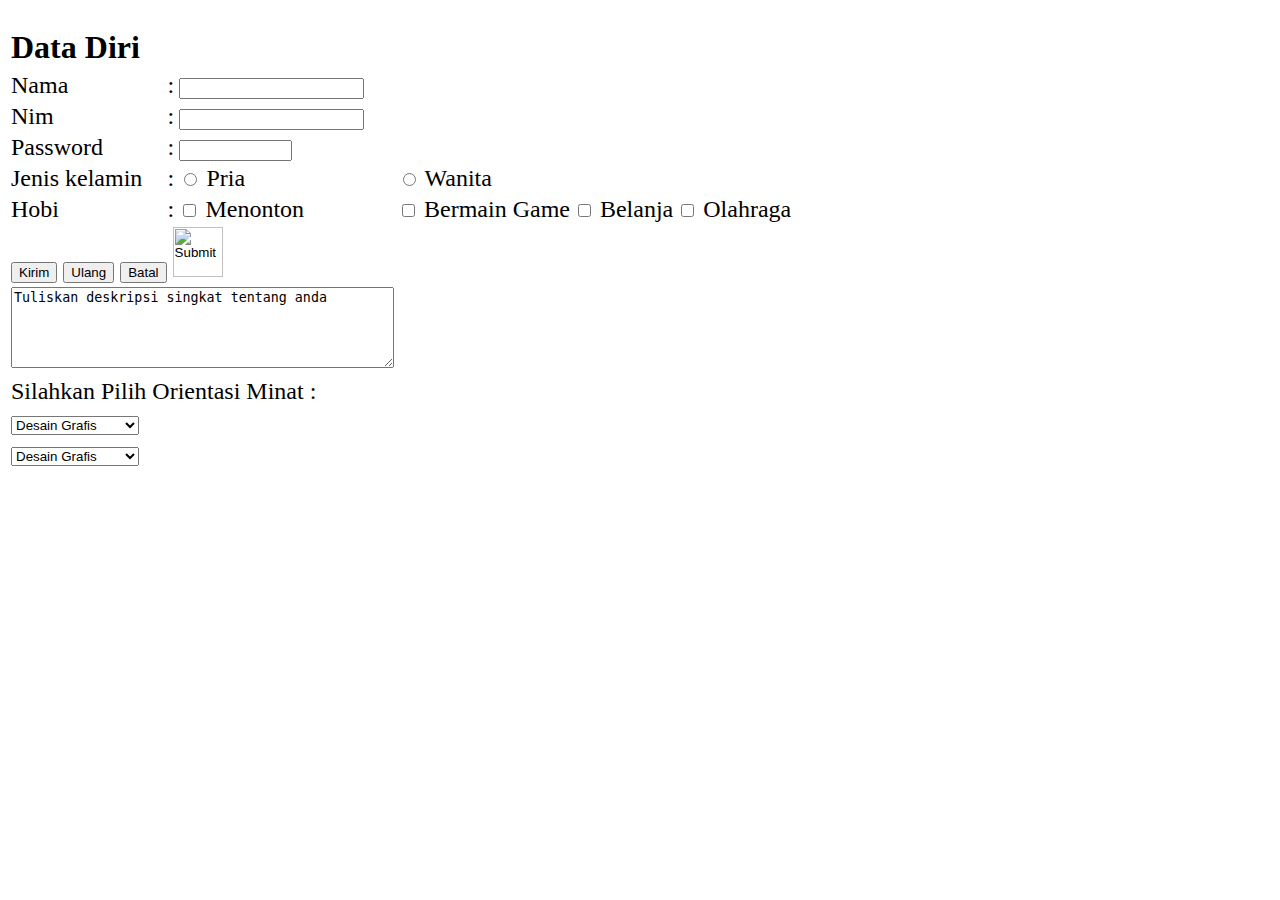
<file: Praktikum/Pertemuan 1/latihan1.html>
<!DOCTYPE html>
<html lang="en">
<head>
    <meta charset="UTF-8">
    <meta http-equiv="X-UA-Compatible" content="IE=edge">
    <meta name="viewport" content="width=device-width, initial-scale=1.0">
    <!--TITLE WEB-->
    <title>Form HTML</title>
</head>
<body>
    <br>
        <font type=arial size="5">
            <table>
                <thead>
                    <tr>
                        <td>
                            <font type=arial black font size="6"> <strong>Data Diri</strong></font>
                        </td>
                    </tr>
                </thead>
                <tr></tr>
                <tr>
                    <td>Nama</td>
                    <td> : </td>
                    <td><input type="text" name="nama"></td>
                </tr>
                <tr>
                    <td>Nim</td>
                    <td> : </td>
                    <td><input type="text" name="nim"></td>
                </tr>
                <tr>
                    <td>Password</td>
                    <td> : </td>
                    <td><input type="text" name="nama" size="11" maxlength="9"></td>
                </tr>
                <tr>
                    <td>Jenis kelamin</td>
                    <td> : </td>
                    <td><input type="radio" name="jenis_kelamin" value="P"> Pria</td>
                    <td><input type="radio" name="jenis_kelamin" value="W"> Wanita</td>
                </tr>
                <tr>
                    <td>Hobi</td>
                    <td> : </td>
                    <td><input type="checkbox" name="hobi_1" value="Menonton"> Menonton</td>
                    <td><input type="checkbox" name="hobi_2" value="Game"> Bermain Game</td>
                    <td><input type="checkbox" name="hobi_3" value="Belanja"> Belanja</td>
                    <td><input type="checkbox" name="hobi_4" value="Olahraga"> Olahraga</td>
                </tr>
                <tr>
                    <td colspan="3">
                        <input type="submit" value="Kirim" name="Submit">
                        <input type="reset" value="Ulang" name="Reset">
                        <input type="button" value="Batal" name="Cancel">
                        <input type="image" name="Gambar" img src="E:\ittelkom.png" width="50px" height="50px">
                    </td>
                </tr>
                <tr>
                    <td colspan="3">
                        <Textarea name="deskripsi" cols="45" rows="5" align="center">Tuliskan deskripsi singkat tentang anda</Textarea>
                    </td>
                </tr>
                <tr>
                    <td colspan="3">
                        Silahkan Pilih Orientasi Minat :
                    </td>
                </tr>
                <tr>
                    <td colspan="3">
                        <select name="orientasi-minat">
                            <option value="dg">Desain Grafis</option>
                            <option value="pj">Programmer Java</option>
                            <option value="sa">Sistem Analisis</option>
                        </select>
                    </td>
                </tr>
                <tr>
                    <td>
                        <select name="orientasi-kemampuan">
                            <option value="dg">Desain Grafis</option>
                            <option value="pj">Programmer Java</option>
                            <option value="sa">Sistem Analisis</option>
                        </select>
                    </td>
                </tr>
            </table>
        </font>
</body>
</html>
</file>
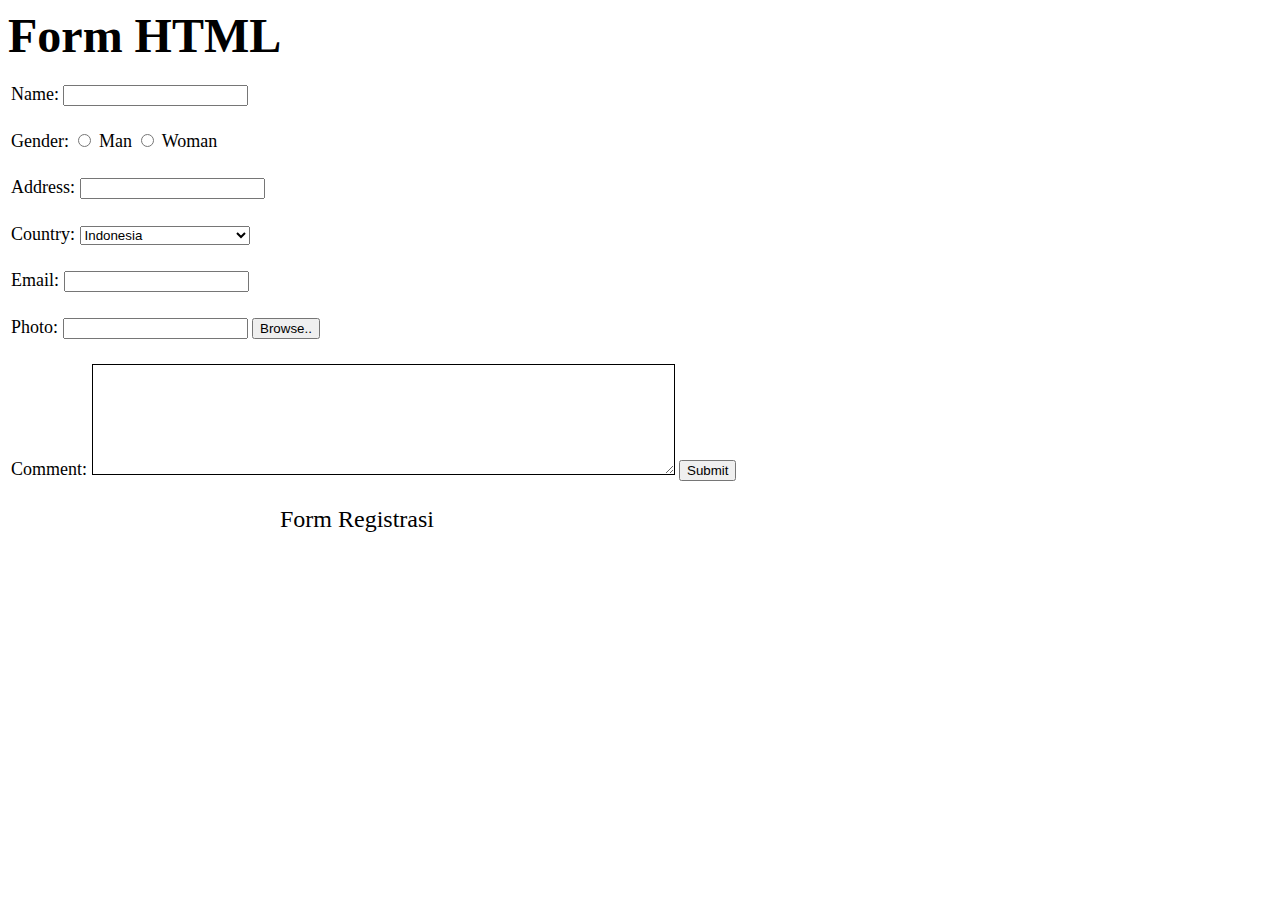
<file: Praktikum/Pertemuan 1/Tugas1.html>
<!DOCTYPE html>
<html lang="en">
<head>
    <meta charset="UTF-8">
    <meta http-equiv="X-UA-Compatible" content="IE=edge">
    <meta name="viewport" content="width=device-width, initial-scale=1.0">
    <title>Form Registrasi</title>
</head>
<body>
    <style>
        input:focus, text, textarea{
            outline: none;
            border: 1px, solid, black, ;
        }
    </style>
    <font type=TimesNewRoman size="7">
        <strong>Form HTML</strong>
    </font>
    <br><br>
    <font type=TimesNewRoman size="4">
        <table>
            <tr>
                <td> Name:
                <input type="text" name="nama">
                <br><br></td>
            </tr>
            <tr>
                <td> Gender:
                <input type="radio" name="sex" value="pria"> Man
                <input type="radio" name="sex" value="wanita"> Woman
                <br><br></td>
            </tr>
            <tr>
                <td> Address:
                <input type="text" name="alamat">
                <br><br></td>
            </tr>
            <tr>
                <td> Country:
                    <select name="negara">
                        <option value="indonesia">Indonesia</option>
                        <option value="malaysia">Malaysia</option>
                        <option value="siangapur">Singapore</option>
                        <option value="filipina">Philippines</option>
                        <option value="thailand">Thailand</option>
                        <option value="inggris">United Kingdom</option>
                        <option value="amerika">United States of America</option>
                    </select>
                <br><br></td>
            </tr>
            <tr>
                <td> Email:
                <input type="text" name="email">
                <br><br></td>
            </tr>
            <tr>
                <td> Photo:
                <input type="text" inputmode="image" name="foto">
                <input type="button" value="Browse.." name="cari">
                <br><br></td>
            </tr>
                <form method="get">
                    <td> Comment:
                    <textarea name="komen" cols="70" rows="7"></textarea>
                    <input type="submit" value="Submit" name="kirim">
                    <br><br></td>
                </form>
            <tfoot>
                <tr><td>
                </font>
                <font type=TimesNewRoman size="5" style="position: absolute; left: 280px;">Form Registrasi</font>
                </td></tr>
            </tfoot>
        </table>
</body>
</html>
</file>
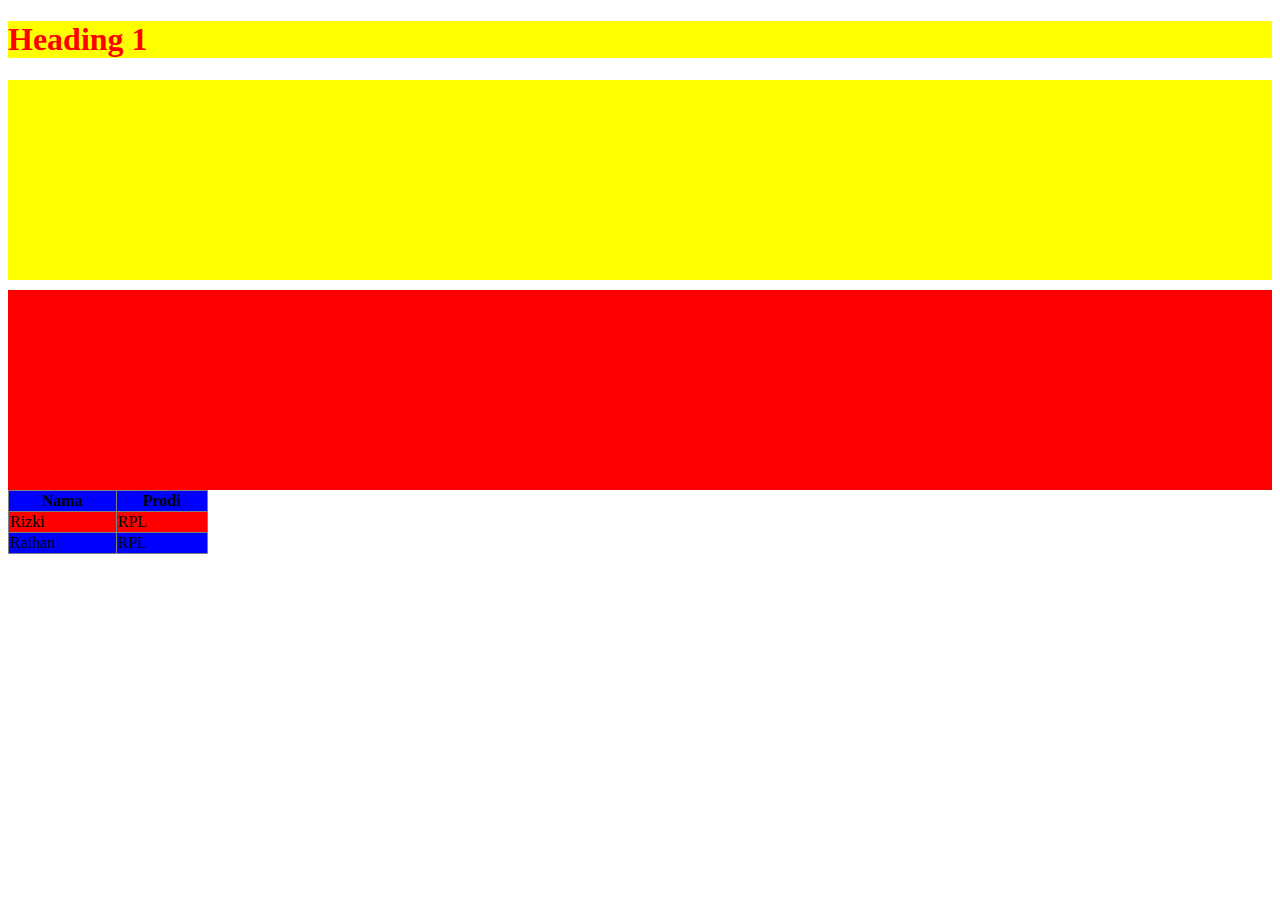
<file: Praktikum/Pertemuan 2/latihan.html>
<!DOCTYPE html>
<html lang="en">
<head>
    <meta charset="UTF-8">
    <meta http-equiv="X-UA-Compatible" content="IE=edge">
    <meta name="viewport" content="width=device-width, initial-scale=1.0">
    <title>Latihan CSS</title>
    <link rel="stylesheet" href="css/latihancss.css">
    <style>
        #kotak2{
            background-color: red;
            height: 200px;
            width: 100%;
            margin-top: 10px;
        }
        h1{
            color: red;
            background-color: yellow;
        }
        h1:hover{
            color: white;
            text-decoration: underline;
        }
    </style>
</head>
<body>
    <h1>Heading 1</h1>
    <div id="kotak" style="background-color: yellow; 
    height: 200px; width: 100%;"></div>

    <div id="kotak2"></div>

    <table class="tb" border="1px">
        <tr>
            <th>Nama</th>
            <th>Prodi</th>
        </tr>
        <tr>
            <td>Rizki</td>
            <td>RPL</td>
        </tr>
        <tr>
            <td>Raihan</td>
            <td>RPL</td>
        </tr>
    </table>
</body>
</html>
</file>
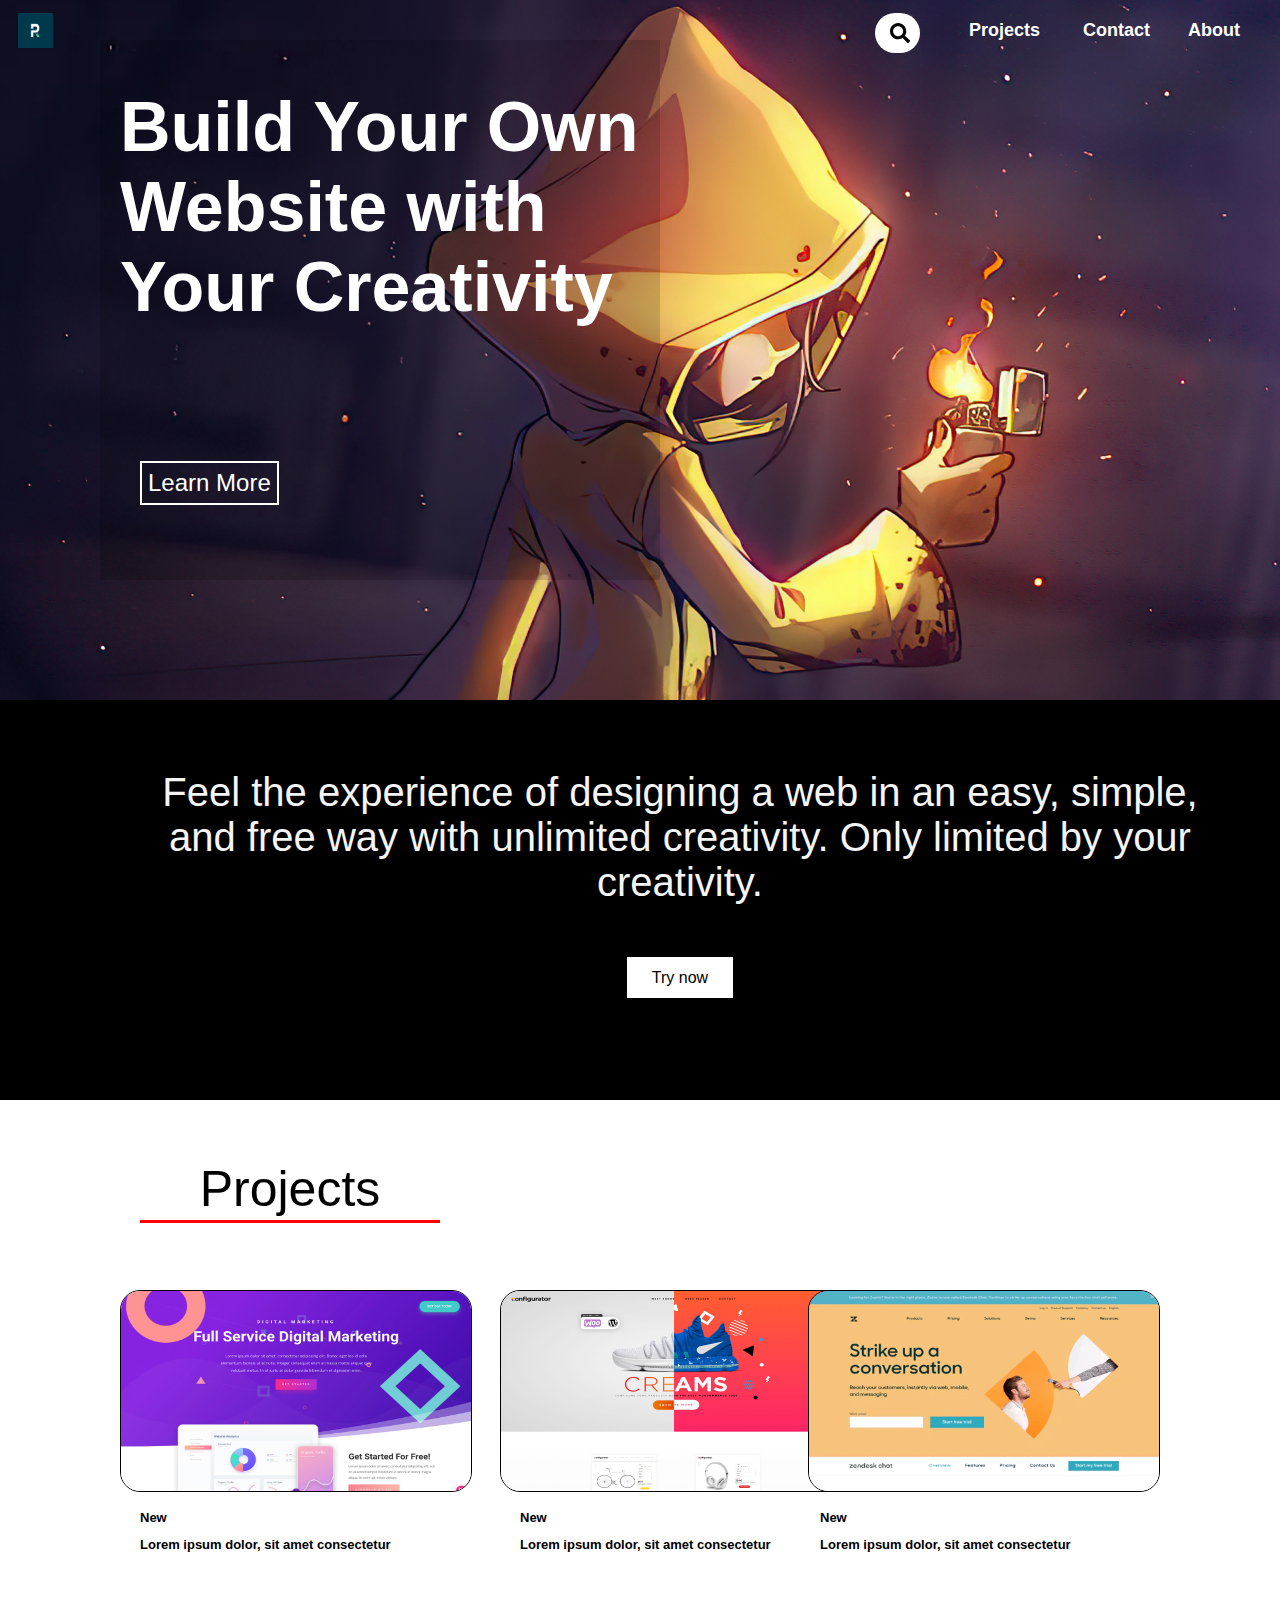
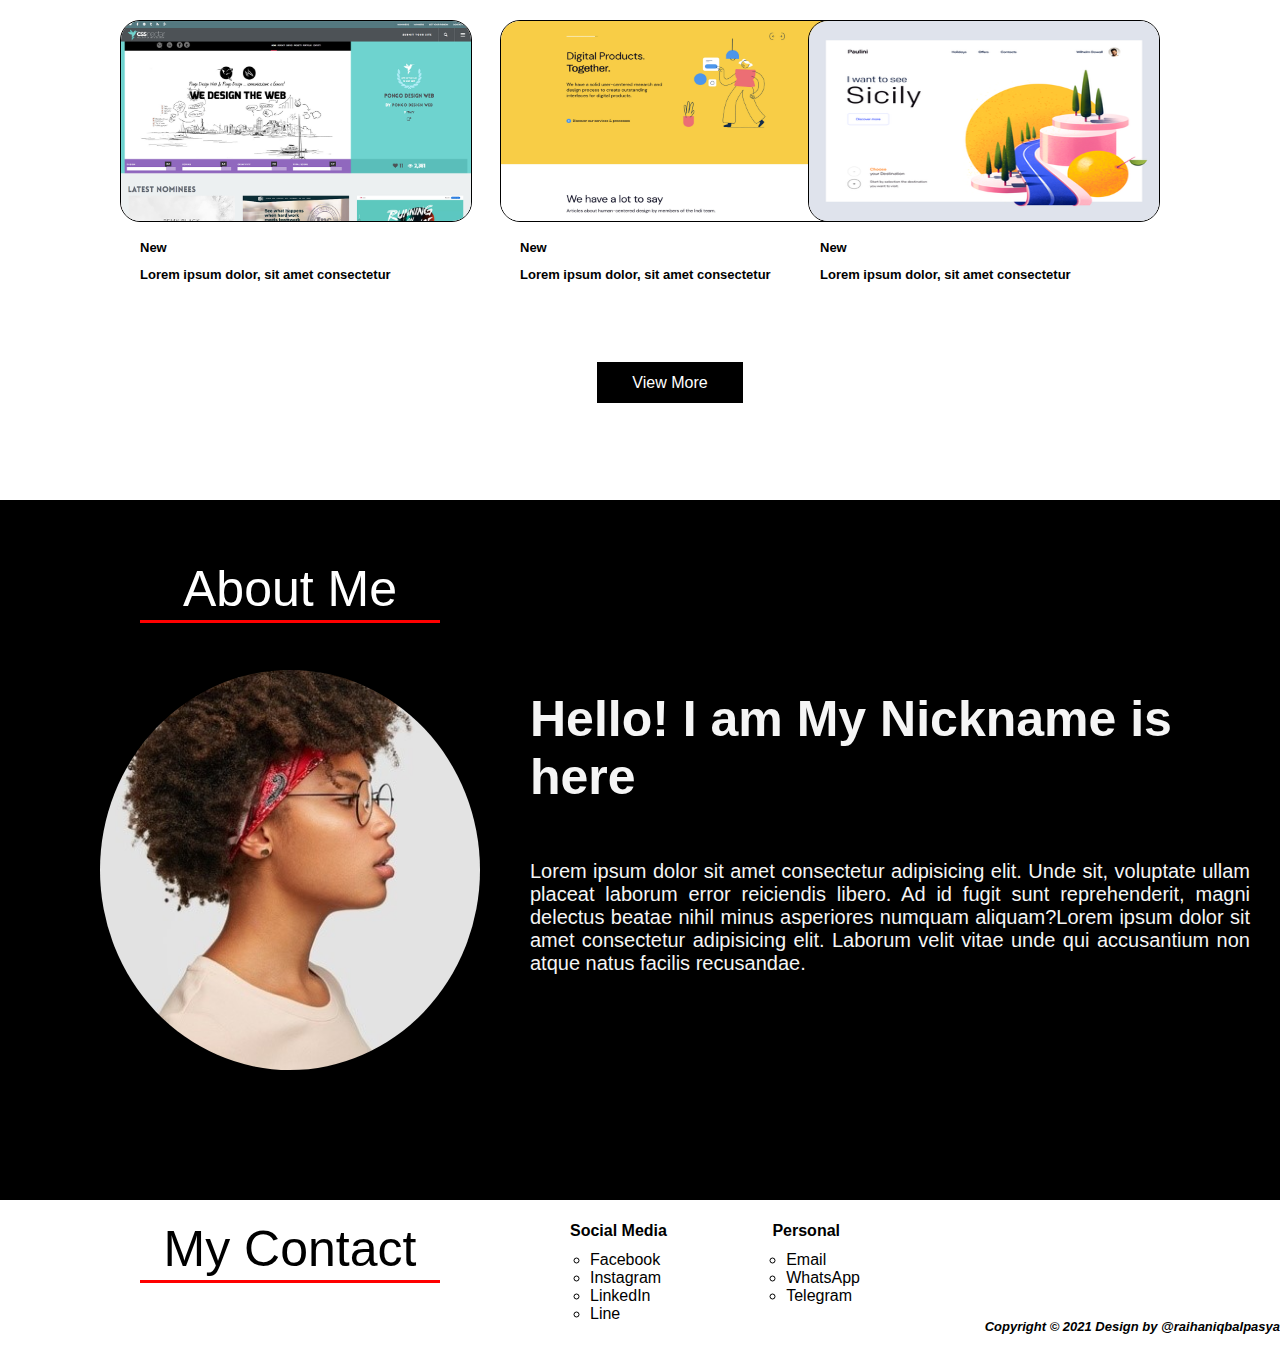
<file: Praktikum/Pertemuan 2/tugas.html>
<!DOCTYPE html>
<html lang="en">
<head>
    <meta charset="UTF-8">
    <meta http-equiv="X-UA-Compatible" content="IE=edge">
    <meta name="viewport" content="width=device-width, initial-scale=1.0">
    <title>Desain Web CSS</title>
    <link rel="icon" href="img/RP Alternative Color Scheme.png">
    <link rel="stylesheet" href="css/style.css">
    <style>
        body{
            background-image: url('img/little-nightmares-4k-six.jpg');
            background-repeat: no-repeat;
            background-attachment:fixed;
            background-size: 100% 700px;
            font-family: Verdana, Geneva, Tahoma, sans-serif;
        }
        .opening_bg{
            background-color: rgb(0, 0, 0);
            width: 100%;
            height: 400px;
            position: absolute;
            left: 0px;
            top: 700px;
        }
        .project_bg{
            background-color: rgb(255, 255, 255);
            width: 100%;
            height: 1000px;
            position: absolute;
            left: 0px;
            top: 1100px;
        }
        .about_bg{
            background-color: rgb(0, 0, 0);
            width: 100%;
            height: 700px;
            position: absolute;
            left: 0px;
            top: 2100px;
        }
        .footer{
            background-color: rgb(255, 255, 255);
            width: 100%;
            height: 150px;
            position: absolute;
            left: 0px;
            top: 2800px;
        }
        html{
            scroll-behavior: smooth;
        }
        ul{
            list-style: circle;
        }
    </style>
</head>
<body>
    <div class="kotak fadeRight" style="font-size: 35px; color: white;">
        <h1>Build Your Own Website with Your Creativity</h1>
        <a href="#" class="button2" style="position: absolute; bottom: 75px; left: 40px;">Learn More</a>
    </div>

    <a href=""><img src="img/RP Alternative Color Scheme.png" style="width: 35px; height: 35px; 
        margin-top: 5px; margin-left: 10px;"></a>

    <a href="#tentang" class="button" style="position: absolute; top: 20px; right: 40px;">About</a>
    <a href="#kontak" class="button" style="position: absolute; top: 20px; right: 130px;">Contact</a>
    <a href="#projek" class="button" style="position: absolute; top: 20px; right: 240px;">Projects</a>

    <div class="searchbox">
        <input type="text" class="searchtxt" placeholder="Find something...">
        <a class="searchbtn" href="#"><img src="img/search-solid.svg" 
            style="width: 20px; height: 20px;"></a>
    </div>

    <div class="opening_bg">
        <div class="container">
            <p style="margin-top: 0px;">Feel the experience of designing a web in an easy, simple, and free way with unlimited 
                creativity. Only limited by your creativity.</p>
            <button class="button3">Try now</button>
        </div>
    </div>

    <div id="projek" class="project_bg">
        <h2 class="judul_box" style="color: black; font-weight: lighter; font-size: 50px; 
        margin-left: 140px; margin-top: 60px;">Projects</h2>

        <img class="desain_box" style="position: absolute; top: 190px;
        left: 120px;" src="img/divi6-1.jpg">
        <h6 class="detail2" style="position: absolute; top: 380px;
        left: 140px; font-size: 13px;">New</h6>
        <h5 class="detail" style="position: absolute; top: 415px;
        left: 140px; font-size: 13px;">Lorem ipsum dolor, sit amet consectetur</h5>

        <img class="desain_box" style="position: absolute; top: 190px;
        left: 500px;" src="img/15_awesome-websites.jpg">
        <h6 class="detail2" style="position: absolute; top: 380px;
        left: 520px; font-size: 13px;">New</h6>
        <h5 class="detail" style="position: absolute; top: 415px;
        left: 520px; font-size: 13px;">Lorem ipsum dolor, sit amet consectetur</h5>

        <img class="desain_box" style="position: absolute; top: 190px;
        right: 120px;" src="img/v2-zopim-com-52981.png">
        <h6 class="detail2" style="position: absolute; top: 380px;
        right: 140px; font-size: 13px;">New</h6>
        <h5 class="detail" style="position: absolute; top: 415px;
        right: 140px; font-size: 13px;">Lorem ipsum dolor, sit amet consectetur</h5>

        <img class="desain_box" style="position: absolute; top: 520px;
        left: 120px;" src="img/website-design-inspiration-3.png">
        <h6 class="detail2" style="position: absolute; top: 710px;
        left: 140px; font-size: 13px;">New</h6>
        <h5 class="detail" style="position: absolute; top: 745px;
        left: 140px; font-size: 13px;">Lorem ipsum dolor, sit amet consectetur</h5>

        <img class="desain_box" style="position: absolute; top: 520px;
        left: 500px;" src="img/indicius.com-3.jpg">
        <h6 class="detail2" style="position: absolute; top: 710px;
        left: 520px; font-size: 13px;">New</h6>
        <h5 class="detail" style="position: absolute; top: 745px;
        left: 520px; font-size: 13px;">Lorem ipsum dolor, sit amet consectetur</h5>

        <img class="desain_box" style="position: absolute; top: 520px;
        right: 120px;" src="img/561a8b7e8cbe51c72c18f4ef0dc72676.png">
        <h6 class="detail2" style="position: absolute; top: 710px;
        right: 140px; font-size: 13px;">New</h6>
        <h5 class="detail" style="position: absolute; top: 745px;
        right: 140px; font-size: 13px;">Lorem ipsum dolor, sit amet consectetur</h5>

        <button class="button4">View More</button>

    </div>

    <div id="tentang" class="about_bg">
        <h2 class="judul_box" style="color: white; font-weight: lighter; font-size: 50px; 
        margin-left: 140px; margin-top: 60px;">About Me</h2>
        <div class="profile">
            <img src="img/profile-serious-woman-with-healthy-pure-skin-has-bushy-hairstyle_273609-44522(1).jpg" style="width: 380px; height: 400px; position: absolute;
            top: 0px; left: 0px; border-radius: 50%;">
            <div class="nama"><h1 style="margin-left: 0px; margin-top: 0px;">Hello! I am My Nickname is here</h1></div>
            <div class="desc"><p style="margin-top: 0px;">Lorem ipsum dolor sit amet consectetur adipisicing elit. Unde sit, voluptate ullam placeat 
                laborum error reiciendis libero. Ad id fugit sunt reprehenderit, magni delectus beatae nihil minus asperiores 
                numquam aliquam?Lorem ipsum dolor sit amet consectetur adipisicing elit. Laborum velit vitae unde qui accusantium 
                non atque natus facilis recusandae.</p></div>
        </div>
    </div>

    <footer id="kontak" class="footer">
        <h2 class="judul_box" style="color: black; font-weight: lighter; font-size: 50px; 
        margin-left: 140px; margin-top: 20px;">My Contact</h2>

        <h4 style="position: absolute; top: 1px; left: 570px;">Social Media</h4>
        <ul style="position: absolute; top: 35px; left: 550px;">
            <li>Facebook</li>
            <li>Instagram</li>
            <li>LinkedIn</li>
            <li>Line</li>
        </ul>

        <h4 style="position: absolute; top: 1px; right: 440px;">Personal</h4>
        <ul style="position: absolute; top: 35px; right: 420px;">
            <li>Email</li>
            <li>WhatsApp</li>
            <li>Telegram</li>
        </ul>

        <h4 style="position: absolute; right: 0px; bottom: -1px; font-style: italic; font-size: 13px;">
            Copyright &copy; 2021 Design by @raihaniqbalpasya</h4>
    </footer>
</body>
</html>
</file>
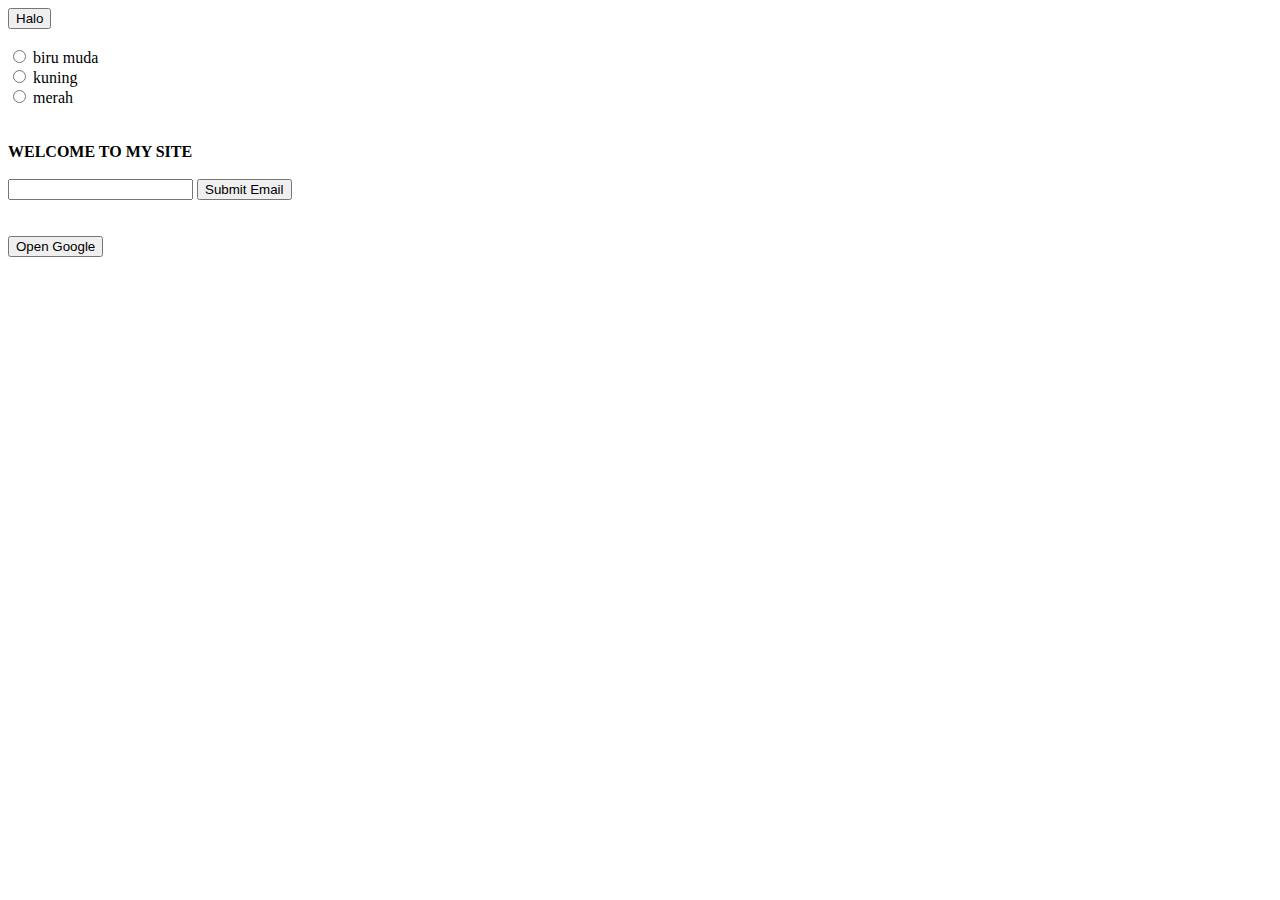
<file: Praktikum/Pertemuan 3/latihan.html>
<!DOCTYPE html>
<html lang="en">
<head>
    <meta charset="UTF-8">
    <meta http-equiv="X-UA-Compatible" content="IE=edge">
    <meta name="viewport" content="width=device-width, initial-scale=1.0">
    <title>Latihan JS 1</title>
</head>
<body>
    <script>
        //contoh 1
        alert("Selamat belajar!");

        //contoh 2
        let bill1 = 5;
        let bill2 = 2;

        hasil = bill1 + bill2;
        alert(hasil);

        //contoh 3
        let x = 10;
        x+=5;
        console.log(x);

        //contoh 4
        let umur = 40;
        if (umur <= 20){
            console.log("anak-anak");
        } else{
            console.log("dewasa");
        }

        //contoh 5 (percabangan)
        let nilai = 96;
        if(nilai >= 80){
            alert("Nilai A");
        } else if (nilai >= 70 && nilai < 80){
            alert("Nilai B");
        } else if(nilai >= 60 && nilai < 70){
            alert("Nilai C");
        } else {
            alert("Nilai D");
        }

        //contoh 5 (perulangan)
        for (let i = 1; i < 5; i++) {
            console.log(i);
        }
    </script>

    <!-- contoh 6 -->
    <script>
        function tampil(){
            alert("Halo");
        }
    </script>

    <button onclick="tampil()">Halo</button>

    <!-- contoh 7 -->
    <br> <br>
    <form name="warna">
        <table>
            <tr>
                <input type="radio" name="C1" 
                onclick="document.bgColor='lightblue'">
                biru muda <br>
                <input type="radio" name="C2"
                onclick="document.bgColor='yellow'">
                kuning <br>
                <input type="radio" name="C3"
                onclick="document.bgColor='red'">
                merah
            </tr>
        </table>
    </form>

    <!-- contoh 8 -->
    <br> <br>
    <script>
        let message="Welcome to my site"
        document.write(message.toUpperCase().bold())
    </script>

    <!-- contoh 9 -->
    <br> <br>
    <form name="test" onsubmit="checkemail(this.test2.value);
    return false">
    <input type="text" size="20" name="test2">
    <input type="submit" value="Submit Email">
    </form>

    <script type="text/javascript">
        function checkemail(email){
            if(email.indexOf("@") !=-1 && email.indexOf(".") !=-1)
            alert("Apakah Alamat Email Sudah Benar?")
            else
            alert("Penulisan Email Salah!")
        }
    </script>
    
    <!-- contoh 10 -->
    <br> <br>
    <script>
        function bukawindow(){
            window.open("http://www.google.com","google","width=400,height=300,toolbar=1");
        }
    </script>
    <input type="button" onclick="bukawindow()" value="Open Google">

    <!-- contoh 11 -->
    <script type="text/javascript">
        let p=window.confirm("Silahkan dipilih")
        if(p)
        window.alert("Anda memilih OK")
        else
        window.alert("Anda memilih Cancel")
    </script>

    <!-- contoh 12 -->
    <script type="text/javascript">
        let nama = window.prompt("Masukkan nama anda")
        window.alert("Selamat datang " + nama + " !")
    </script>
</body>
</html>
</file>
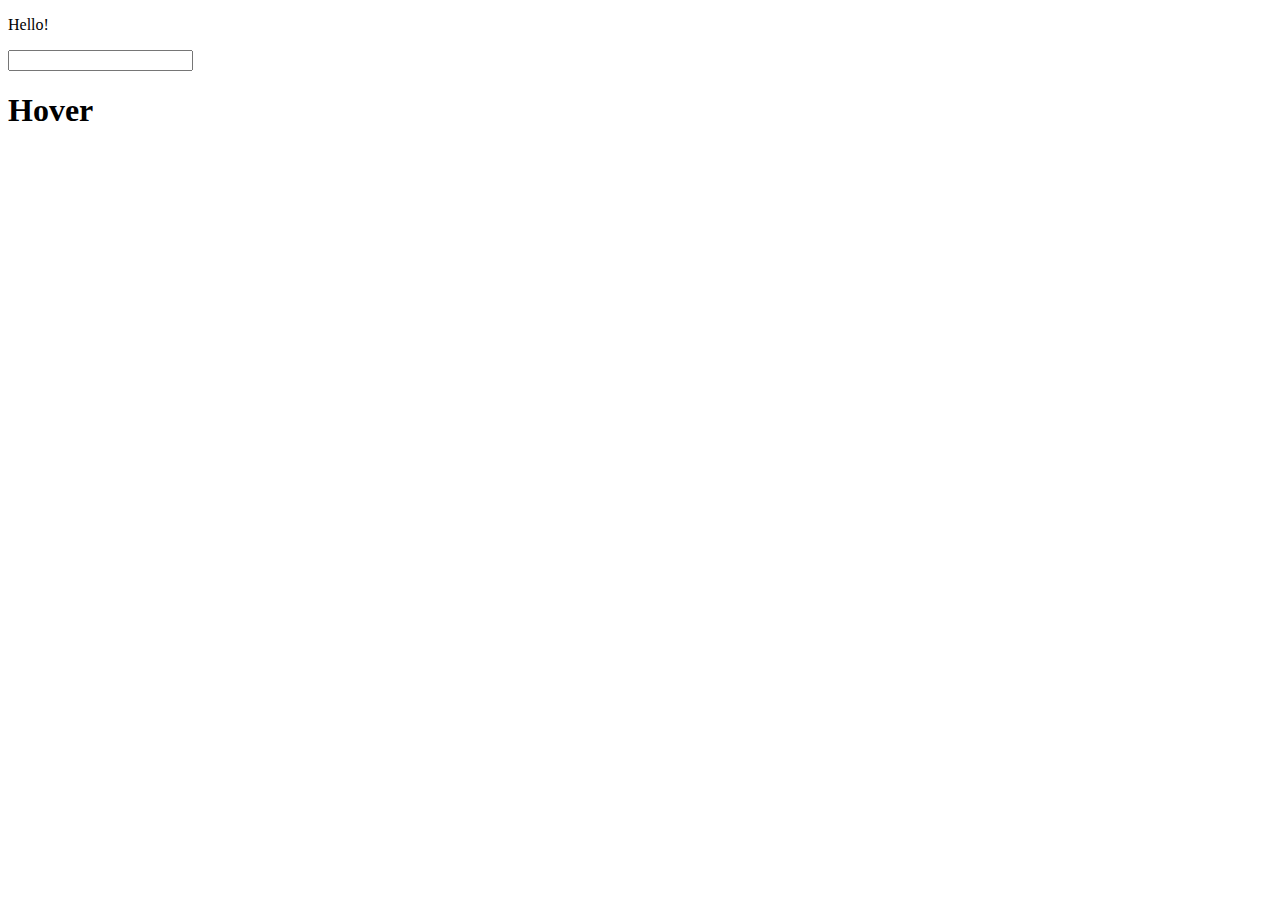
<file: Praktikum/Pertemuan 4/Praktikum/latihan1.html>
<!DOCTYPE html>
<html lang="en">
<head>
    <meta charset="UTF-8">
    <meta http-equiv="X-UA-Compatible" content="IE=edge">
    <meta name="viewport" content="width=device-width, initial-scale=1.0">
    <title>Latihan 1 JQuery</title>
    <script src="https://ajax.googleapis.com/ajax/libs/jquery/3.5.1/jquery.min.js"></script>
</head>
<body>
    <p>Hello!</p>

    <input type="text" name="nama" id="nama">

    <h1>Hover</h1>

    <script>
        $("p").click(function(){
            $(this).hide();
        })

        $("#nama").focus(function(){
            $(this).css("width","400px");
        })

        $("h1").hover(function(){
            $(this).hide();
        })
    </script>
</body>
</html>
</file>
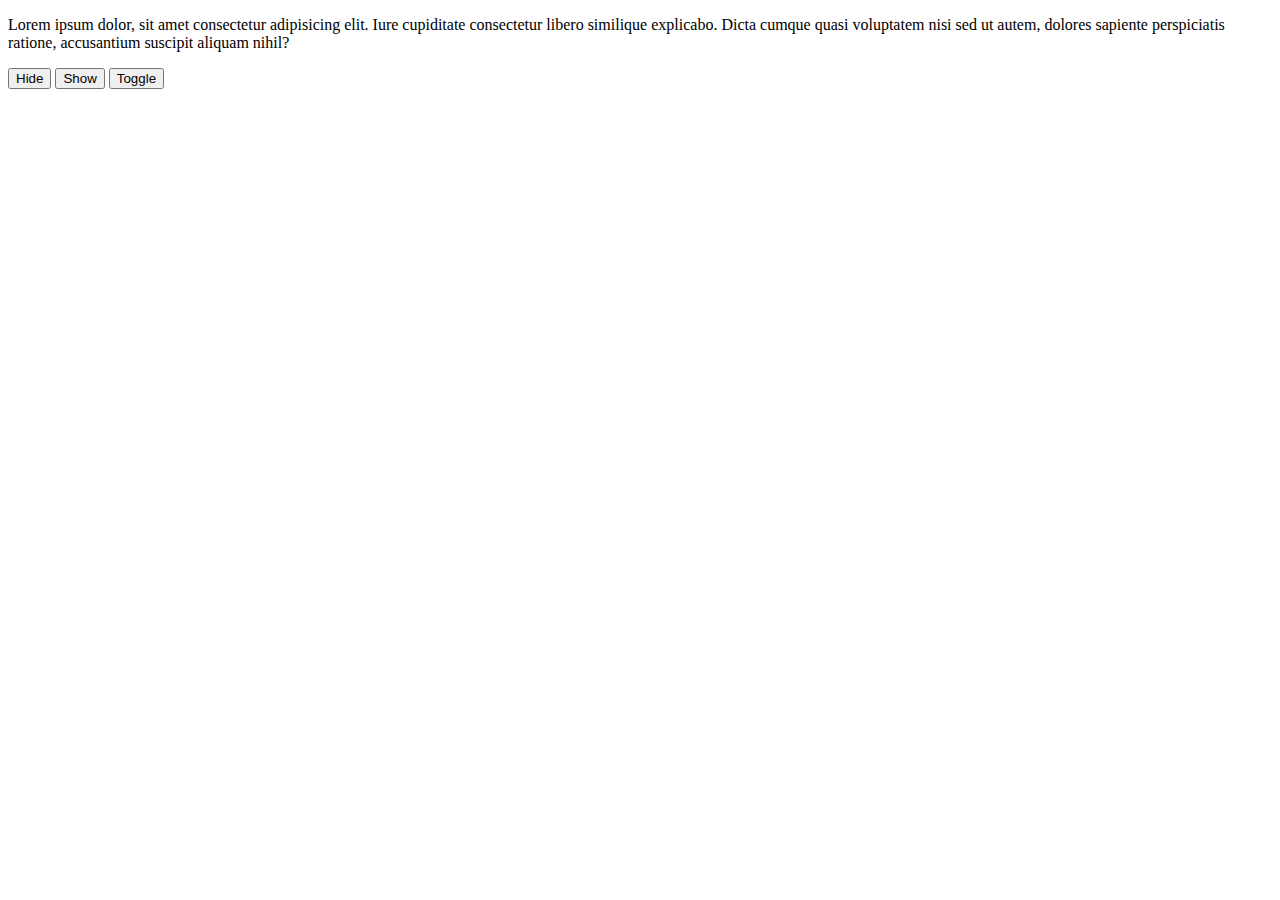
<file: Praktikum/Pertemuan 4/Praktikum/latihan2.html>
<!DOCTYPE html>
<html lang="en">
<head>
    <meta charset="UTF-8">
    <meta http-equiv="X-UA-Compatible" content="IE=edge">
    <meta name="viewport" content="width=device-width, initial-scale=1.0">
    <title>Latihan 2 JQuery</title>
    <script src="https://ajax.googleapis.com/ajax/libs/jquery/3.5.1/jquery.min.js"></script>
</head>
<body>
    <p>Lorem ipsum dolor, sit amet consectetur adipisicing elit. Iure cupiditate consectetur libero similique explicabo. Dicta cumque quasi voluptatem nisi sed ut autem, dolores sapiente perspiciatis ratione, accusantium suscipit aliquam nihil?</p>

    <button id="hide">Hide</button>
    
    <button id="show">Show</button>

    <button id="toggle">Toggle</button>

    <script>
        $("#hide").on("click",function(){
            $("p").hide(100);
        })

        $("#show").on("click",function(){
            $("p").show(200);
        })

        $("#toggle").on("click",function(){
            $("p").toggle(300);
        })
    </script>
</body>
</html>
</file>
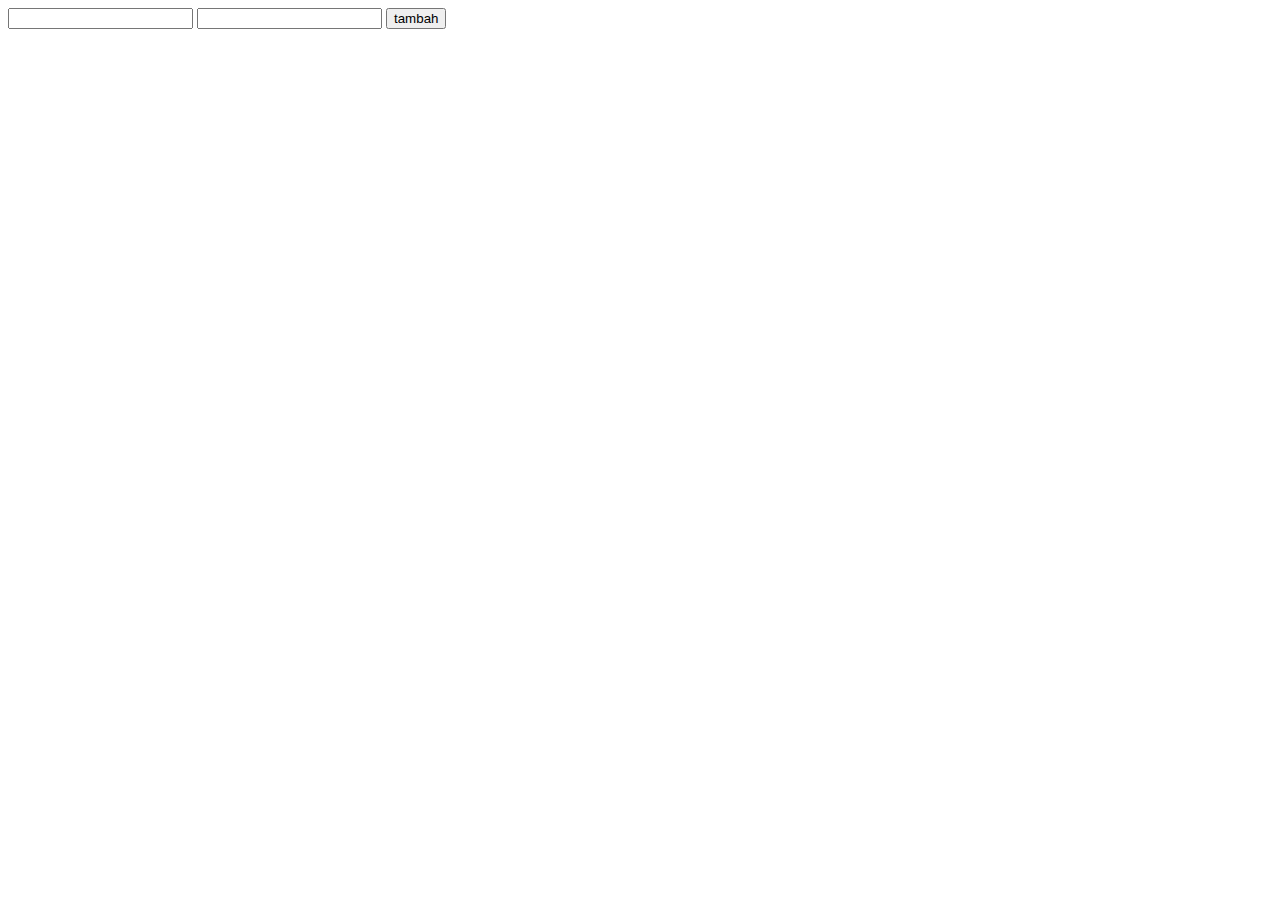
<file: Praktikum/Pertemuan 4/Praktikum/latihan3.html>
<!DOCTYPE html>
<html lang="en">
<head>
    <meta charset="UTF-8">
    <meta http-equiv="X-UA-Compatible" content="IE=edge">
    <meta name="viewport" content="width=device-width, initial-scale=1.0">
    <title>Latihan 3 JQuery</title>
    <script src="https://ajax.googleapis.com/ajax/libs/jquery/3.5.1/jquery.min.js"></script>
</head>
<body>
    <input type="number" name="bil1" id="bil1">
    <input type="number" name="bil2" id="bil2">

    <input type="button" value="tambah" id="plus">

    <script>
        $("#plus").on("click",function(){
            let bil1 = $("#bil1").val();
            let bil2 = $("#bil2").val();

            let hasil = parseInt(bil1) + parseInt(bil2);

            alert("Hasil : " + hasil)
        })
    </script>
</body>
</html>
</file>
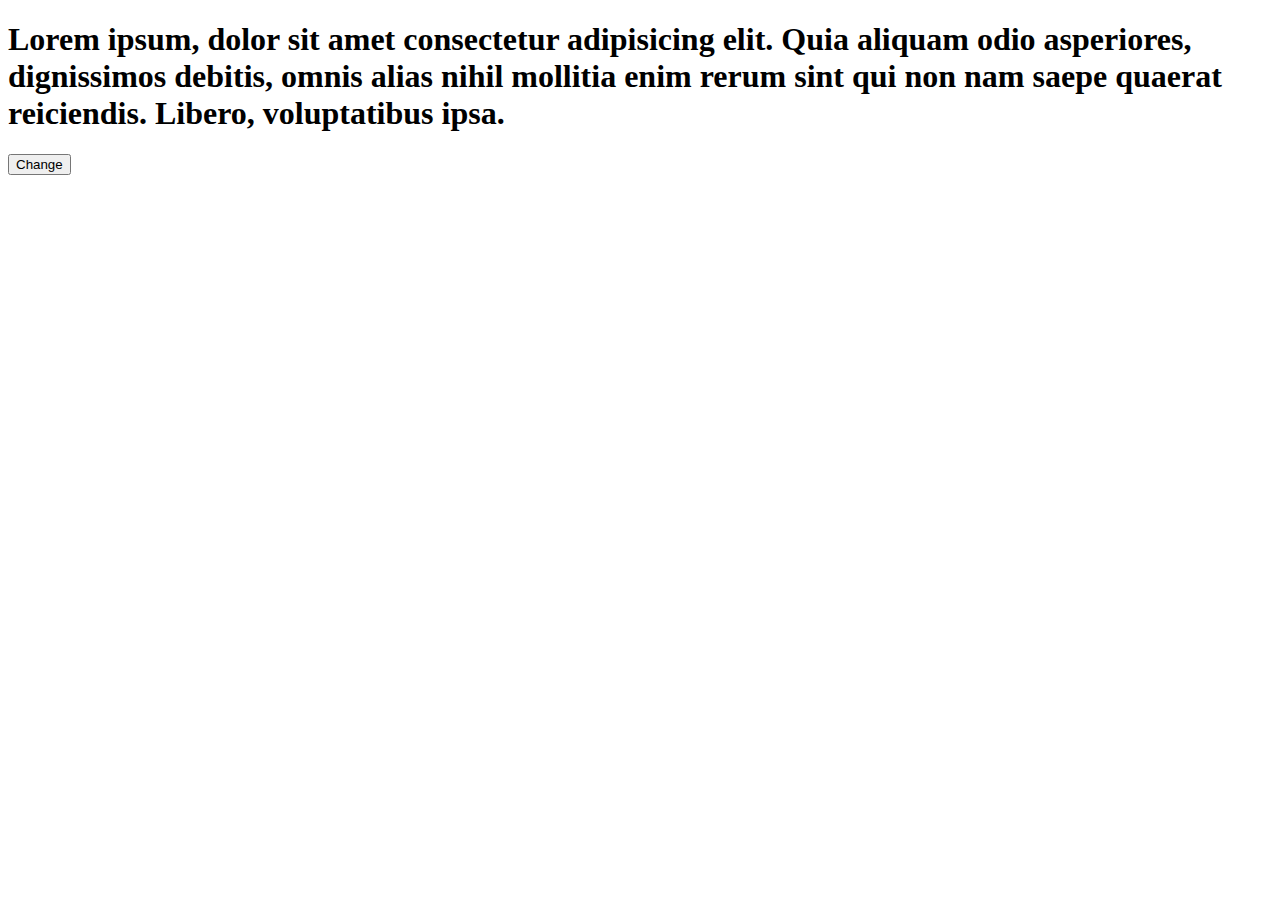
<file: Praktikum/Pertemuan 4/Praktikum/latihan4.html>
<!DOCTYPE html>
<html lang="en">
<head>
    <meta charset="UTF-8">
    <meta http-equiv="X-UA-Compatible" content="IE=edge">
    <meta name="viewport" content="width=device-width, initial-scale=1.0">
    <title>Latihan 4 JQuery</title>
    <style>
        .heading{
            color: blueviolet;
        }
    </style>
    <script src="https://ajax.googleapis.com/ajax/libs/jquery/3.5.1/jquery.min.js"></script>
</head>
<body>
    <h1>Lorem ipsum, dolor sit amet consectetur adipisicing elit. Quia aliquam odio asperiores, dignissimos debitis, omnis alias nihil mollitia enim rerum sint qui non nam saepe quaerat reiciendis. Libero, voluptatibus ipsa.</h1>

    <button id="change">Change</button>

    <script>
        $("#change").on("click",function(){
            $("h1").addClass("heading");
        })
    </script>
</body>
</html>
</file>
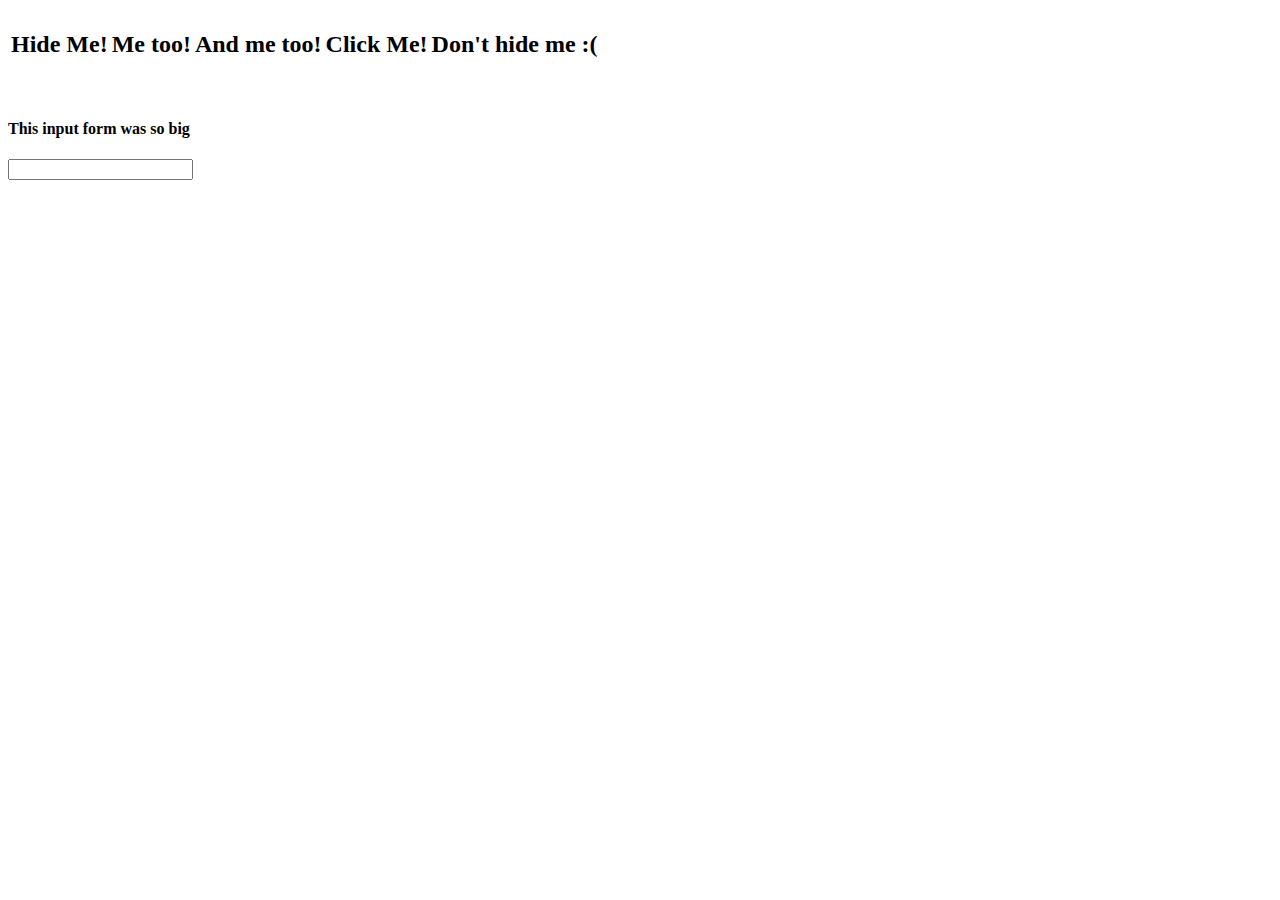
<file: Praktikum/Pertemuan 4/Tugas/tugas1.html>
<!DOCTYPE html>
<html lang="en">
<head>
    <meta charset="UTF-8">
    <meta http-equiv="X-UA-Compatible" content="IE=edge">
    <meta name="viewport" content="width=device-width, initial-scale=1.0">
    <title>Tugas 1 JQuery</title>
    <script src="https://ajax.googleapis.com/ajax/libs/jquery/3.5.1/jquery.min.js"></script>
</head>
<body>
    <table>
        <tr>
            <th><h2>Hide Me! </h2></th>
            <th><h2>Me too! </h2></th>
            <th><h2>And me too! </h2></th>
            <th><h2>Click Me! </h2></th>
            <th><h2 id="chain">Don't hide me :(</h2></th>
        </tr>
    </table>

    <br>
    <h4>This input form was so big </h4>
    <input type="text" name="nama" id="nama">


    <script>
        //jika h2 di klik maka ia akan menghilang
        $("h2").click(function(){
            $(this).hide();
            //h2 yang memiliki id = chain akan menghilang dan kembali setiap kali di klik
            $("#chain").hide(1000).show(1000);
        })

        //teks input akan memanjang 400 px jika didekati
        $("#nama").hover(function(){
            $(this).css("width","400px");
            //teks input akan memanjang 1200px dan melebar sebesar 500px jika di klik
            $("#nama").click(function(){
                $(this).css("height","500px").css("width","1200px");
            })
        })
    </script>
</body>
</html>
</file>
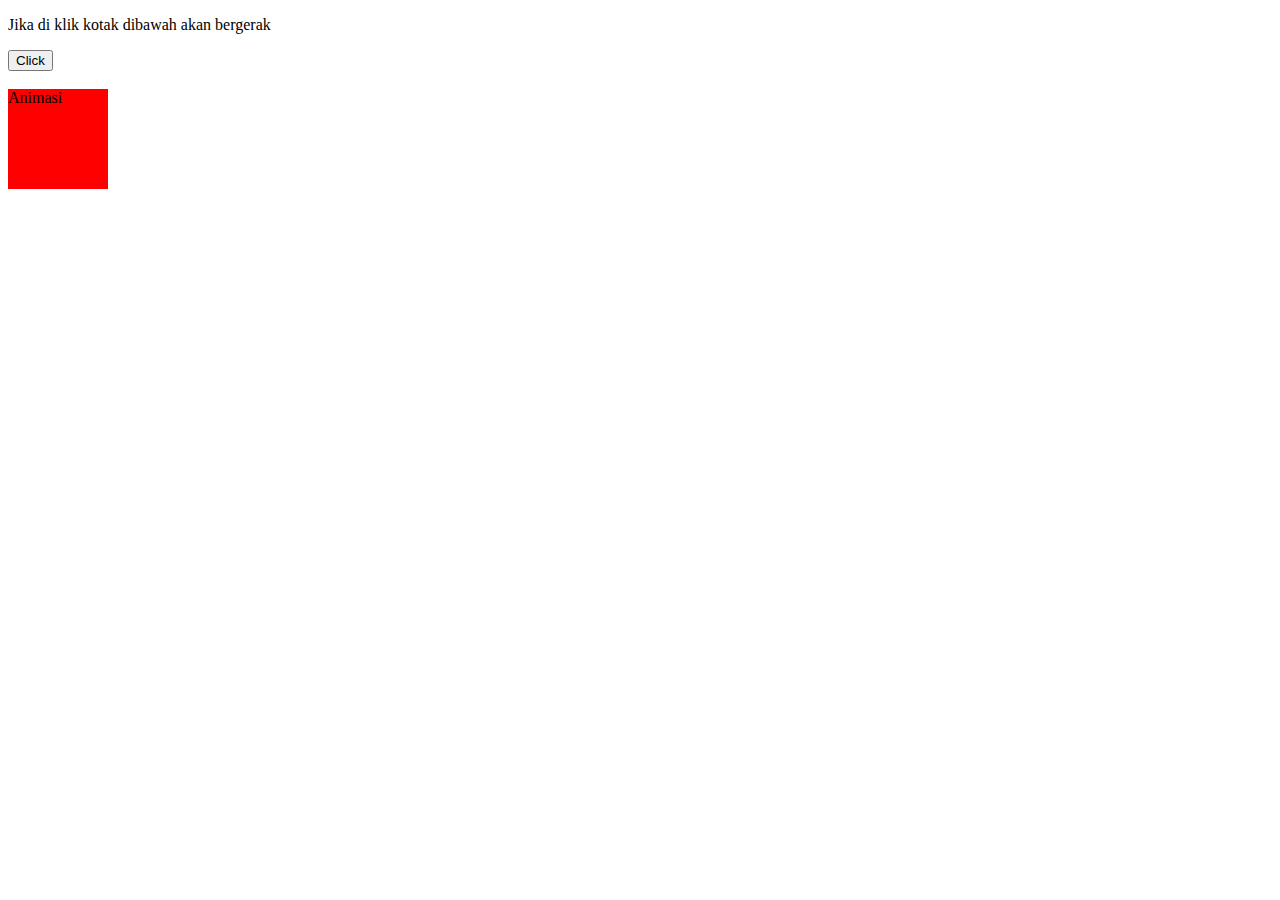
<file: Praktikum/Pertemuan 4/Tugas/tugas2.html>
<!DOCTYPE html>
<html lang="en">
<head>
    <meta charset="UTF-8">
    <meta http-equiv="X-UA-Compatible" content="IE=edge">
    <meta name="viewport" content="width=device-width, initial-scale=1.0">
    <title>Tugas 2 JQuery</title>
    <script src="https://ajax.googleapis.com/ajax/libs/jquery/3.5.1/jquery.min.js"></script>
</head>
<body>

    <p>Jika di klik kotak dibawah akan bergerak</p>

    <button>Click</button>
    <br> <br>
    <div style="background: red; height:100px; width:100px; position:absolute;">Animasi</div>

    <script>
        //menggunakan jquery animasi untuk mengubah posisi dan luas kotak serta ukuran font
        $("button").on("click",function(){
            var a = $("div");
            a.animate({left : '450px'} , 1000)
            a.animate({top : '200px'}, 1000)
            a.animate({width : '500px'}, 1000)
            a.animate({height : '300px'}, 1000)
            a.animate({fontSize : '7rem'}, 1000)
        })
    </script>
</body>
</html>
</file>
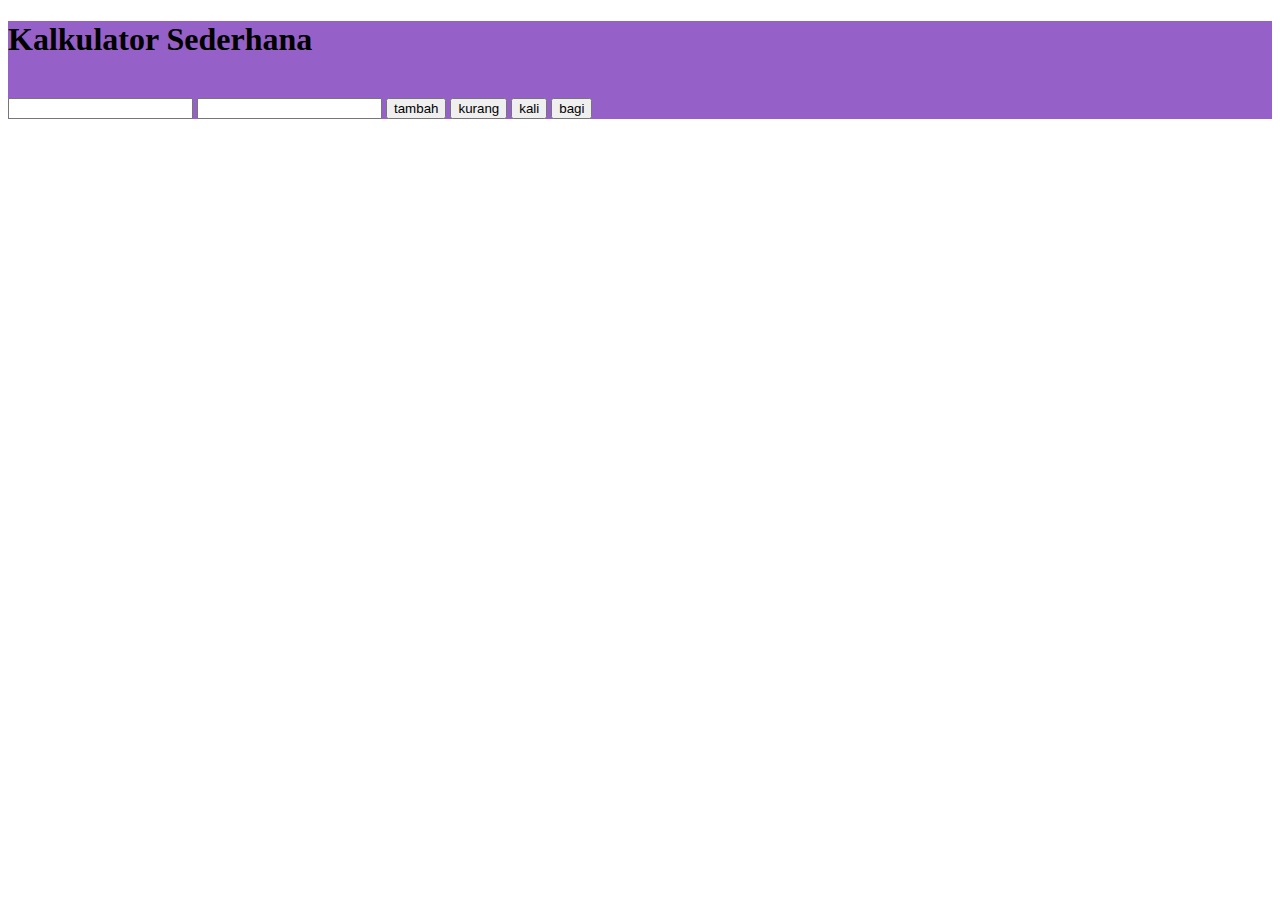
<file: Praktikum/Pertemuan 4/Tugas/tugas3.html>
<!DOCTYPE html>
<html lang="en">
<head>
    <meta charset="UTF-8">
    <meta http-equiv="X-UA-Compatible" content="IE=edge">
    <meta name="viewport" content="width=device-width, initial-scale=1.0">
    <title>Tugas 3 JQuery</title>
    <script src="https://ajax.googleapis.com/ajax/libs/jquery/3.5.1/jquery.min.js"></script>
</head>
<body>

    <div style="background-color: rgb(149, 96, 199);">
        <h1>Kalkulator Sederhana</h1>
        <br>
    
        <input type="number" name="bil1" id="bil1">
        <input type="number" name="bil2" id="bil2">
    
        <input type="button" value="tambah" id="plus">
        <input type="button" value="kurang" id="minus">
        <input type="button" value="kali" id="multi">
        <input type="button" value="bagi" id="divide">
    
        <script>
            //fungsi untuk melakukan penjumlahan
            $("#plus").on("click",function(){
                let bil1 = $("#bil1").val();
                let bil2 = $("#bil2").val();
    
                let hasil = parseInt(bil1) + parseInt(bil2);
    
                alert("Hasil : " + hasil)
            })
    
            //fungsi untuk melakukan pengurangan
            $("#minus").on("click",function(){
                let bil1 = $("#bil1").val();
                let bil2 = $("#bil2").val();
    
                let hasil = parseInt(bil1) - parseInt(bil2);
    
                alert("Hasil : " + hasil)
            })

            //fungsi untuk melakukan perkalian
            $("#multi").on("click",function(){
                let bil1 = $("#bil1").val();
                let bil2 = $("#bil2").val();
    
                let hasil = parseInt(bil1) * parseInt(bil2);
    
                alert("Hasil : " + hasil)
            })
    
            //fungsi untuk melakukan pembagian
            $("#divide").on("click",function(){
                let bil1 = $("#bil1").val();
                let bil2 = $("#bil2").val();
    
                let hasil = parseInt(bil1) / parseInt(bil2);
    
                alert("Hasil : " + hasil)
            })
        </script>
    </div>
</body>
</html>
</file>
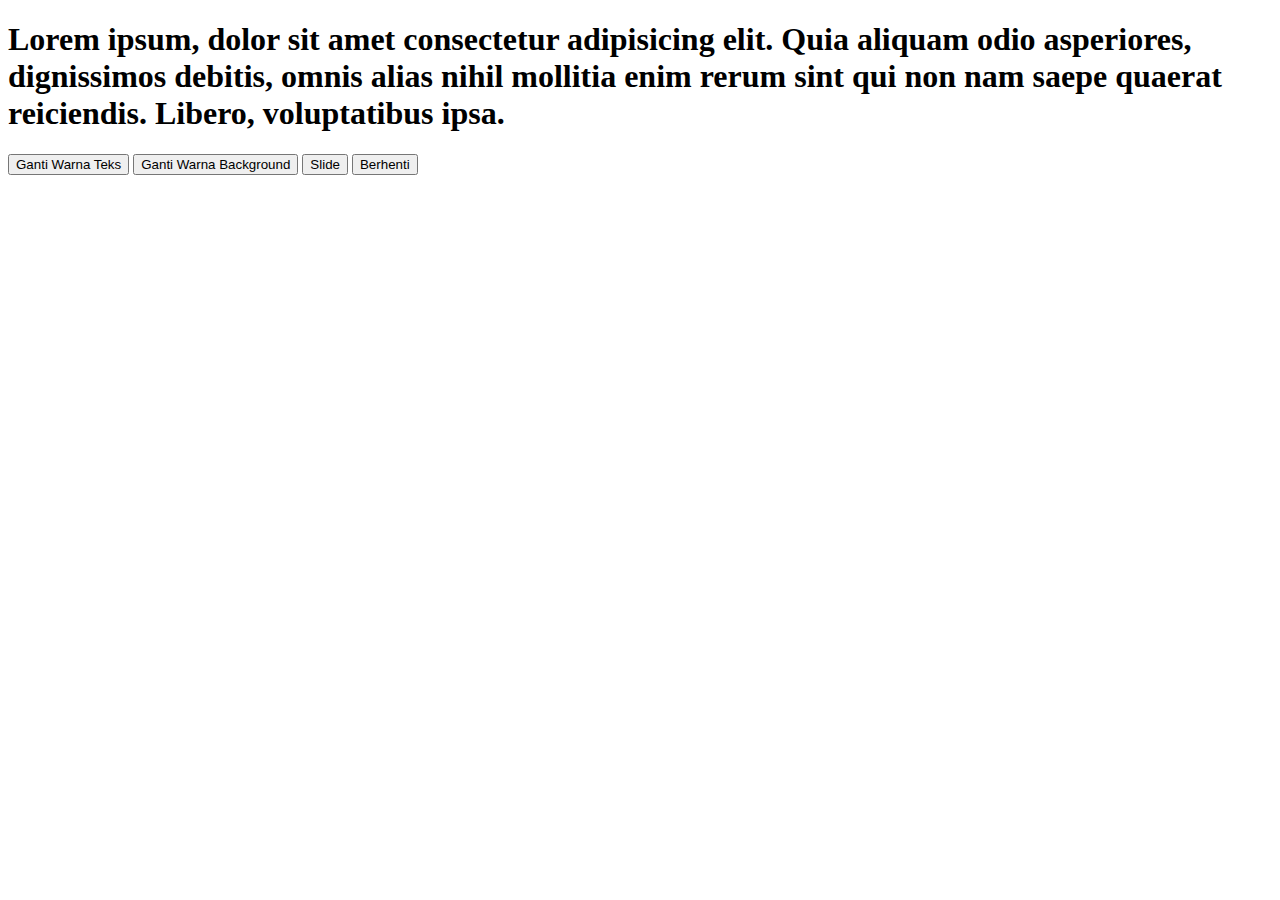
<file: Praktikum/Pertemuan 4/Tugas/tugas4.html>
<!DOCTYPE html>
<html lang="en">
<head>
    <meta charset="UTF-8">
    <meta http-equiv="X-UA-Compatible" content="IE=edge">
    <meta name="viewport" content="width=device-width, initial-scale=1.0">
    <title>Tugas 4 JQuery</title>
    <script src="https://ajax.googleapis.com/ajax/libs/jquery/3.5.1/jquery.min.js"></script>
</head>
<body>
    <style>
        .warna{
            color: white;
            
        }

        .backg{
            background-color: orange;
        }
    </style>

    <h1>Lorem ipsum, dolor sit amet consectetur adipisicing elit. Quia aliquam odio asperiores, dignissimos debitis, omnis alias nihil mollitia enim rerum sint qui non nam saepe quaerat reiciendis. Libero, voluptatibus ipsa.</h1>

    <button id="color">Ganti Warna Teks</button>
    <button id="bg">Ganti Warna Background</button>
    <button id="slide">Slide</button>
    <button id="stop">Berhenti</button>

    <script>
        //mengubah warna teks menggunakkan class
        $("#color").on("click",function(){
            $("h1").addClass("warna");
        })

        //mengubah warna background menggunakkan class
        $("#bg").on("click",function(){
            $("h1").addClass("backg");
        })

        //melakukan sliding membuka dan menutup
        $("#slide").on("click",function(){
            $("h1").slideToggle(4000);
        })

        //memberhentikan sliding
        $("#stop").on("click",function(){
            $("h1").stop();
        })
    </script>
</body>
</html>
</file>
<file: Praktikum/Pertemuan 2/css/latihancss.css>
.tb{
    border-collapse: collapse;
    width: 200px;
}

.tb tr:nth-child(odd){
    background-color: blue;
}

.tb tr:nth-child(even){
    background-color: red;
}
</file>
<file: Praktikum/Pertemuan 2/css/style.css>
.kotak{
    background-color: rgba(0, 0, 0, 0.15);
    width: 540px;
    height: 540px;
    position: absolute;
    left: 100px;
    top: 40px;
    display: flex;
    padding-left: 20px;
}

.fadeRight{
    animation: fadeRight 3s both;
}

@keyframes fadeRight{
    0%{
        opacity: 0;
        transform: translate(55px);
    }
    100%{
        opacity: 1;
        transform: translate(0px);
    }
}

.button{
    font-size: 18px;
    font-weight: 550;
    color: white;
    cursor: pointer;
    display: inline-block;
    text-decoration: none;
    text-align: center;
}

.button2{
    font-size: 24px;
    font-weight: 200;
    border: 2px solid white;
    color: white;
    cursor: pointer;
    display: inline-block;
    text-decoration: none;
    text-align: center;
    padding: 6px;
}

.button:hover{
    color: rgb(132, 173, 132);
    transition: 0.35s;
}

.button:active{
    color: white;
}

.button2:hover{
    color: rgb(17, 167, 17);
    border: 2px solid rgb(17, 167, 17);
    transition: 0.35s;
}

.button2:active{
    color: white;
    border: 2px solid white;
}

.searchbox{
    position: absolute;
    top: 13px;
    right: 360px;
    background-color: white;
    height: 20px;
    border-radius: 40px;
    padding: 10px;
}

.searchbox:hover > .searchtxt{
    width: 150px;
    padding: 0 6px;
}

.searchbtn{
    float: right;
    border-radius: 50%;
    background: none;
    display: flex;
    justify-content: center;
    align-items: center;
    transition: 0.5s;
}

.searchtxt{
    margin-left: 5px;
    border: none;
    background: none;
    outline: none;
    clear: left;
    float: left;
    padding: 0px;
    color: black;
    font-size: 16px;
    transition: 0.5s;
    line-height: 20px;
    width: 0px;
}

.container{
    width: 1100px;
    height: 150px;
    position: absolute;
    top: 70px;
    left: 130px;
    font-size: 40px;
    color: whitesmoke;
    text-align: center;
}

.button3{
    background: white;
    width: 110px;
    height: 45px;
    font-size: 16px;
    border: 2px solid black;
    color: black;
    cursor: pointer;
    display: inline-block;
    text-decoration: none;
    text-align: center;
    padding: 10px 20px;
    margin: 10px;
    transition: 0.8s;
    position: relative;
    overflow: hidden;
}

.button3:hover{
    color: whitesmoke;
    background: black;
    border: 2px solid white;
}

.profile{
    width: 1150px;
    height: 400px;
    position: absolute;
    top: 170px;
    left: 100px;
}

.nama{
    width: 720px;
    height: 130px;
    position: absolute;
    top: 20px;
    left: 430px;
    text-align: left;
    font-size: 25px;
    color: whitesmoke;
}

.desc{
    width: 720px;
    height: 210px;
    position: absolute;
    top: 190px;
    left: 430px;
    text-align: justify;
    font-size: 20px;
    color: whitesmoke;
}

.judul_box{
    width: 300px;
    height: 60px;
    text-align: center;
    border-bottom: 3px solid red;
}

.desain_box{
    width: 350px;
    height: 200px;
    border-radius: 20px;
    border: 0.1px solid black;
    cursor: grab;
}

.detail{
    width: 320px;
    height: 15px;
    cursor: pointer;
}

.detail2{
    width: 320px;
    height: 15px;
}

h5:hover{
    text-decoration: underline;
}

.button4{
    background: black;
    width: 150px;
    height: 45px;
    font-size: 16px;
    border: 2px solid white;
    color: white;
    cursor: pointer;
    display: inline-block;
    text-decoration: none;
    text-align: center;
    padding: 10px 20px;
    margin: 10px;
    transition: 0.8s;
    position: absolute;
    top: 850px;
    left: 585px;
    overflow: hidden;
}

.button4:hover{
    color: black;
    background: white;
    border: 2px solid black;
}

li:hover{
    text-decoration: underline;
    cursor: pointer;
}
</file>
